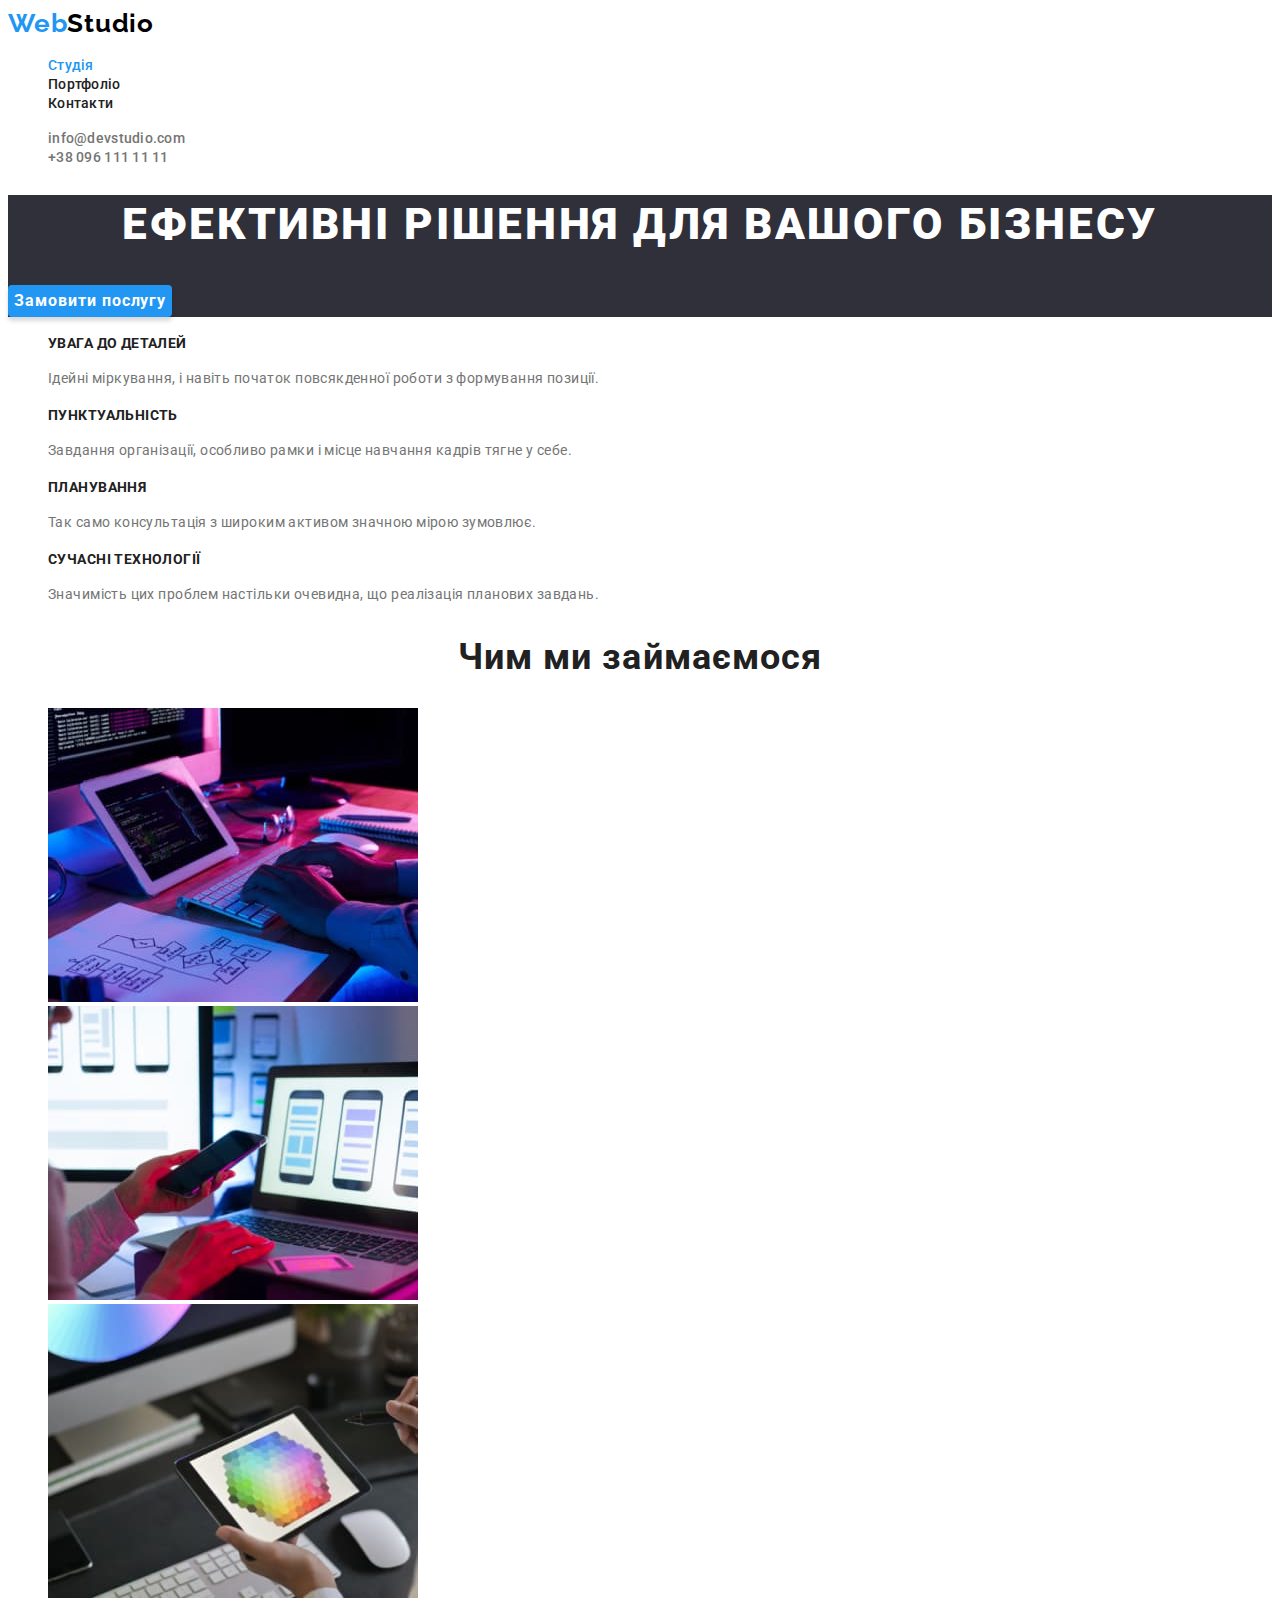
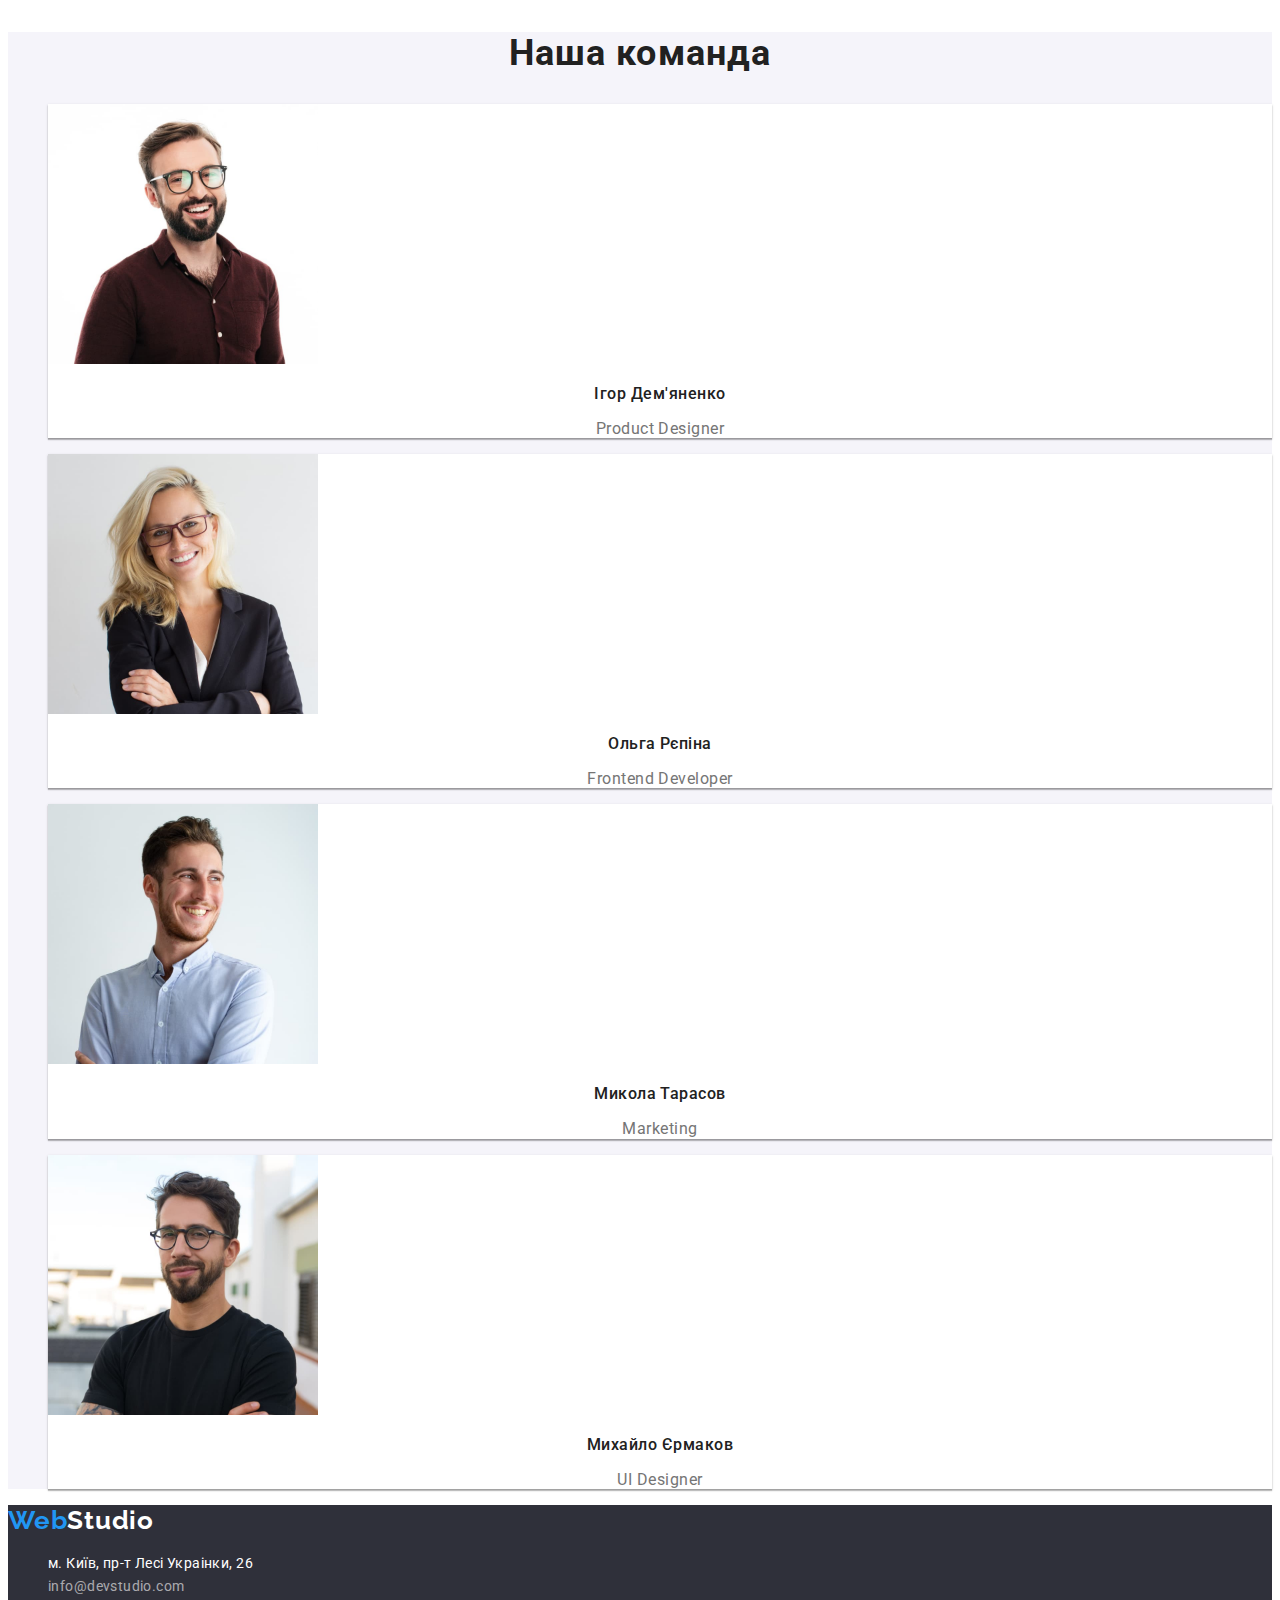
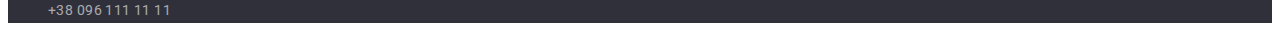
<file: index.html>
<!DOCTYPE html>
<html lang="uk">
<head>
    <meta charset="UTF-8">
    <meta http-equiv="X-UA-Compatible" content="IE=edge">
    <meta name="viewport" content="width=device-width, initial-scale=1.0">
    <title>WebStudio</title>
    <link rel="preconnect" href="https://fonts.googleapis.com">
    <link rel="preconnect" href="https://fonts.gstatic.com" crossorigin>
    <link href="https://fonts.googleapis.com/css2?family=Raleway:wght@700&family=Roboto:wght@400;500;700;900&display=swap" rel="stylesheet">
    <link rel="stylesheet" href="./css/styles.css">
</head>

<body>
    <header class="header">
        <a class="logo link" href="./index.html">Web<span class="header-studio">Studio</span></a>
        <nav class="navigation">
            <ul class="navigation-list list">
                <li class="navigation-items">
                    <a class="navigation-item link current" href="/">Студія</a>
                </li>
                <li class="navigation-items">
                    <a class="navigation-item link" href="./portfolio.html">Портфоліо</a>
                </li>
                <li class="navigation-items">
                    <a class="navigation-item link" href="#">Контакти</a>
                </li>
            </ul>
        </nav>
        <ul class="header-contacts list">
            <li class="header-list">
                <a class="header-item link" href="mailto:info@devstudio.com" lang="en">info@devstudio.com</a>
            </li>
            <li class="header-list">
                <a class="header-item link" href="tel:+380961111111">+38 096 111 11 11</a>
            </li>
        </ul>
    </header>
    <main class="main">
        <section class="hero">
            <h1 class="hero-title">Ефективні рішення для вашого бізнесу</h1>
            <button class="hero-button link-hero" type="button">Замовити послугу</button>
        </section>
        <section class="features">
            <h2 class="features-subject">Особливості</h2>
            <ul class="features-list list">
                <li class="features-item">
                    <h3 class="feature-title">УВАГА ДО ДЕТАЛЕЙ</h3>
                    <p class="feature-text">Ідейні міркування, і навіть початок повсякденної роботи з формування позиції.</p>
                </li>
                <li class="features-item">
                    <h3 class="feature-title">ПУНКТУАЛЬНІСТЬ</h3>
                    <p class="feature-text">Завдання організації, особливо рамки і місце навчання кадрів тягне у себе.</p>
                </li>
                <li class="features-item">
                    <h3 class="feature-title">ПЛАНУВАННЯ</h3>
                    <p class="feature-text">Так само консультація з широким активом значною мірою зумовлює.</p>
                </li>
                <li class="features-item">
                    <h3 class="feature-title">СУЧАСНІ ТЕХНОЛОГІЇ</h3>
                    <p class="feature-text">Значимість цих проблем настільки очевидна, що реалізація планових завдань.</p>
                </li>
            </ul>
        </section>
        <section class="work">
            <h2 class="work-title">Чим ми займаємося</h2>
            <ul class="work-list list">
                <li class="work-items">
                    <img width="370" height="294" src="./images/work-1.jpg" alt="Людина працює за комп'ютером">
                </li>
                <li class="work-items">
                    <img width="370" height="294" src="./images/work-2.jpg" alt="Людина працює за телефоном">
                </li>                
                <li class="work-items">
                    <img width="370" height="294" src="./images/work-3.jpg" alt="Людина працює за планшетом">
                </li>
            </ul>
        </section>
        <section class="team">
            <h2 class="team-subject">Наша команда</h2>
            <ul class="team-list list">
                <li class="team-items">
                    <img width="270" height="260" src="./images/portrait-1.jpg" alt="Мужик в окулярах">
                    <h3 class="team-title">Ігор Дем'яненко</h3>
                    <p class="team-text">Product Designer</p>
                </li>
                <li class="team-items">
                    <img width="270" height="260" src="./images/portrait-2.jpg" alt="Жінка в окулярах">
                    <h3 class="team-title">Ольга Рєпіна</h3>
                    <p class="team-text">Frontend Developer</p>
                </li>
                <li class="team-items">
                    <img width="270" height="260" src="./images/portrait-3.jpg" alt="Мужик">
                    <h3 class="team-title">Микола Тарасов</h3>
                    <p class="team-text">Marketing</p>
                </li>
                <li class="team-items">
                    <img width="270" height="260" src="./images/portrait-4.jpg" alt="Мужик в окулярах">
                    <h3 class="team-title">Михайло Єрмаков</h3>
                    <p class="team-text">UI Designer</p>
                </li>
            </ul>
        </section>
        <footer class="footer">
            <a class="logo link" href="./index.html">Web<span class="footer-studio">Studio</span></a>
            <address class="footer-address">
                <ul class="address-list list">
                    <li class="address-items">
                        <a class="address-map link" href="https://goo.gl/maps/dWLPEDBoEyj8uYDj6" target="_blank" rel="noopener noreferrer nofollow">м. Київ, пр-т Лесі Украінки, 26</a>
                    </li>
                    <li class="address-items">
                        <a class="address-contacts link" href="mailto:info@devstudio.com" lang="en">info@devstudio.com</a>
                    </li>
                    <li class="address-items">
                        <a class="address-contacts link" href="tel:+380961111111">+38 096 111 11 11</a>
                    </li>
                </ul>
            </address>
        
        </footer>
    </main>
    
</body>
</html>
</file>
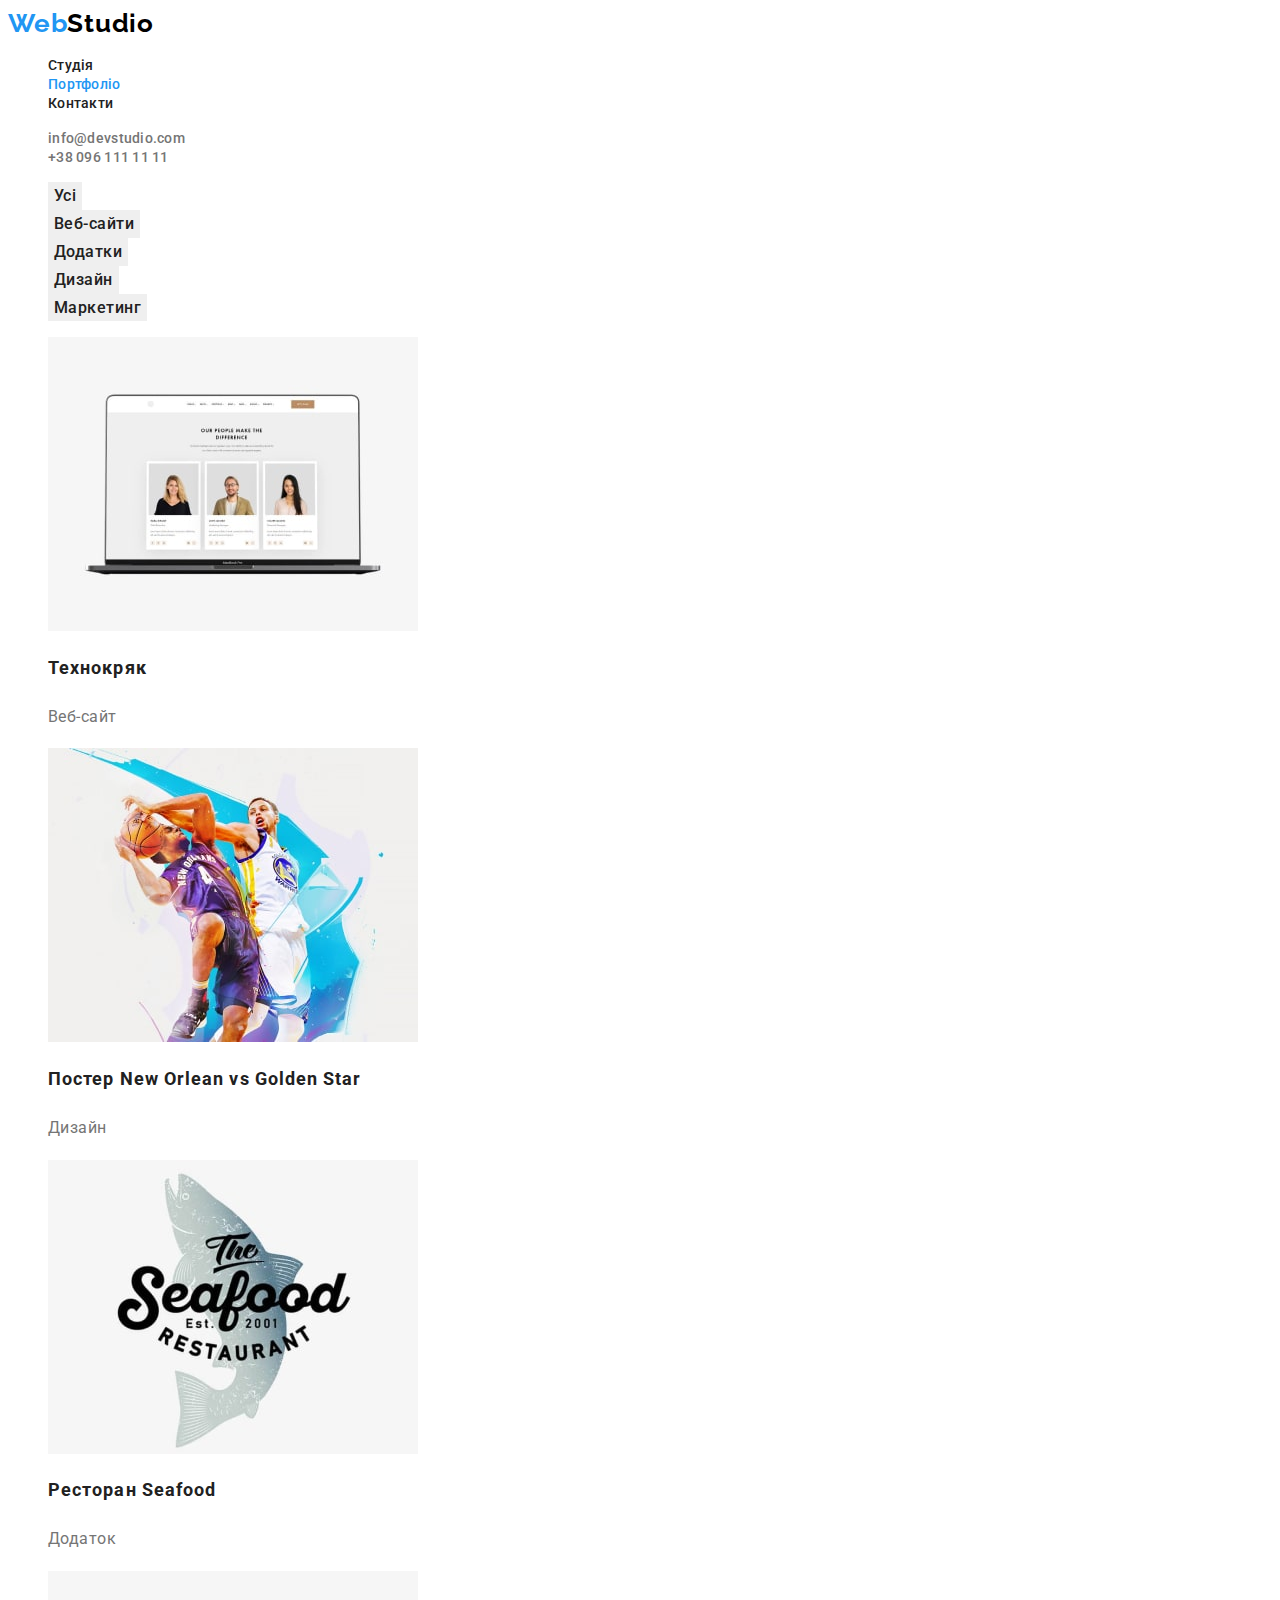
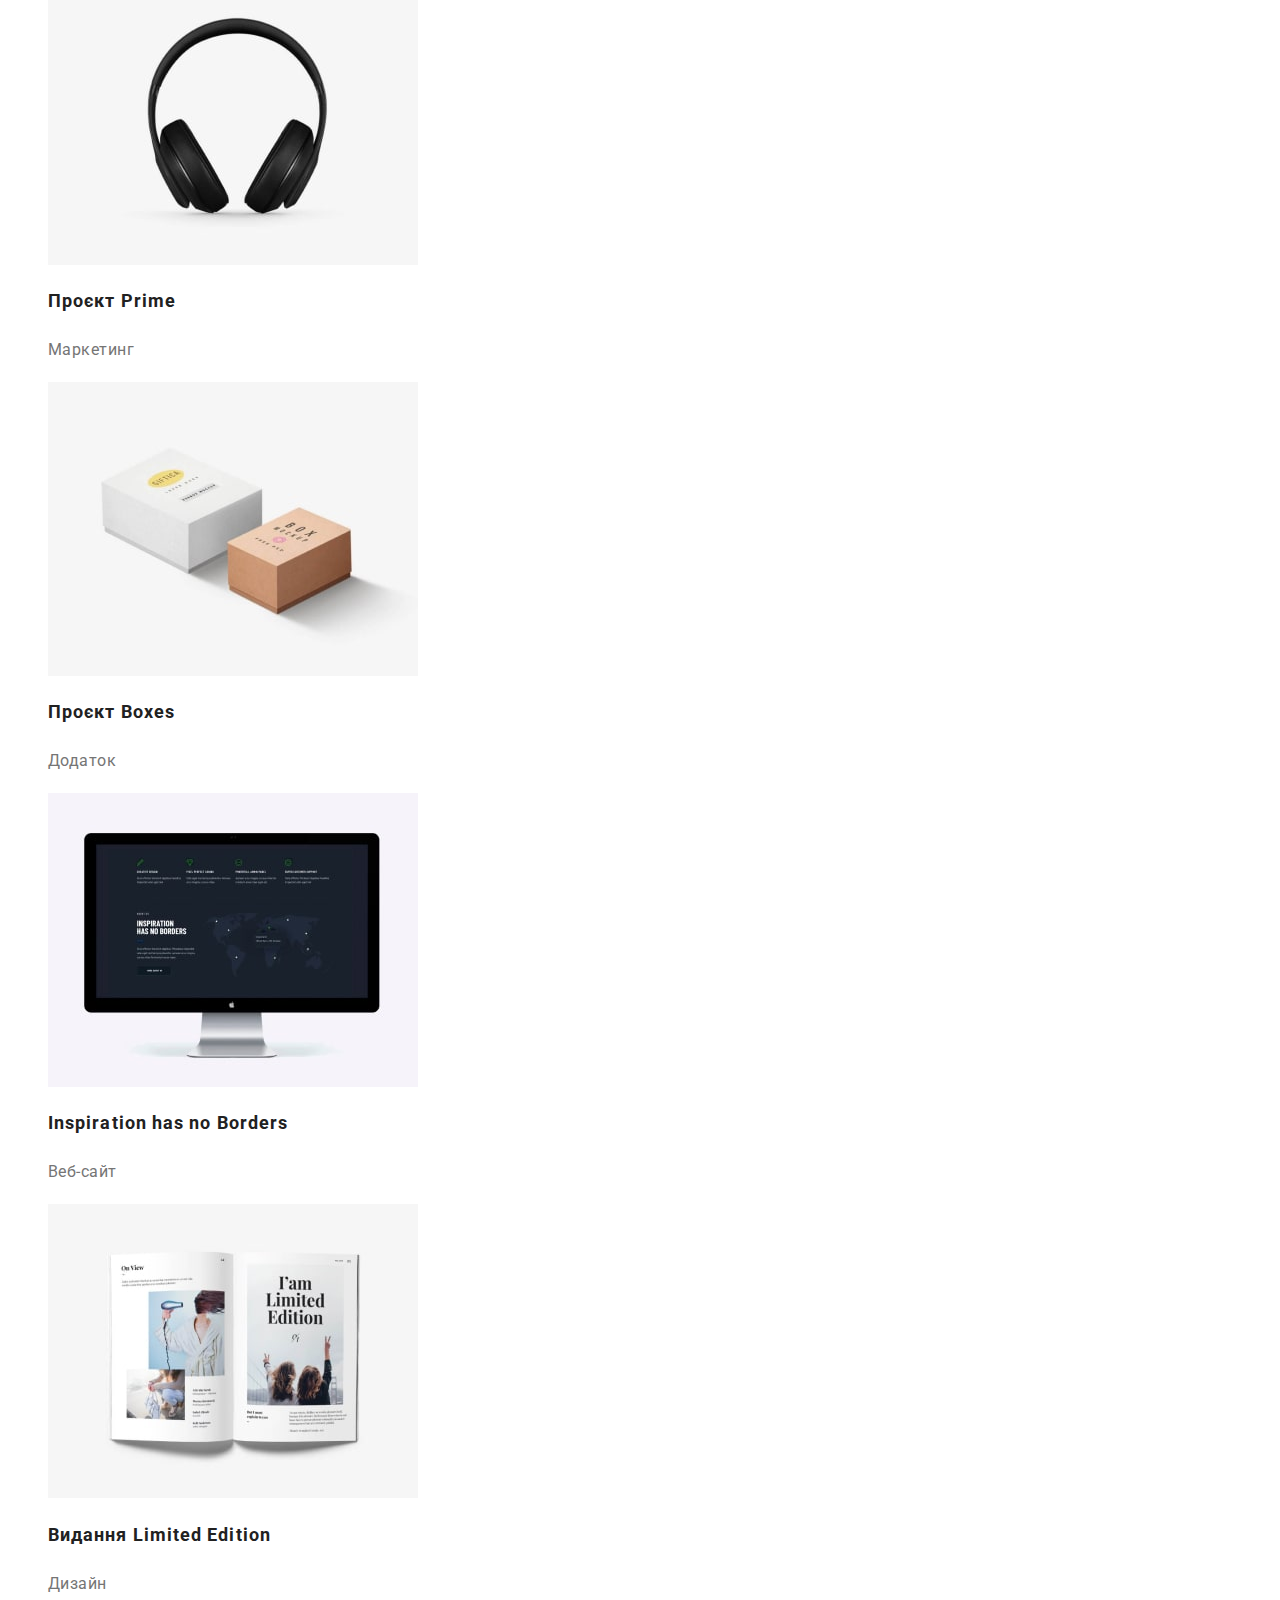
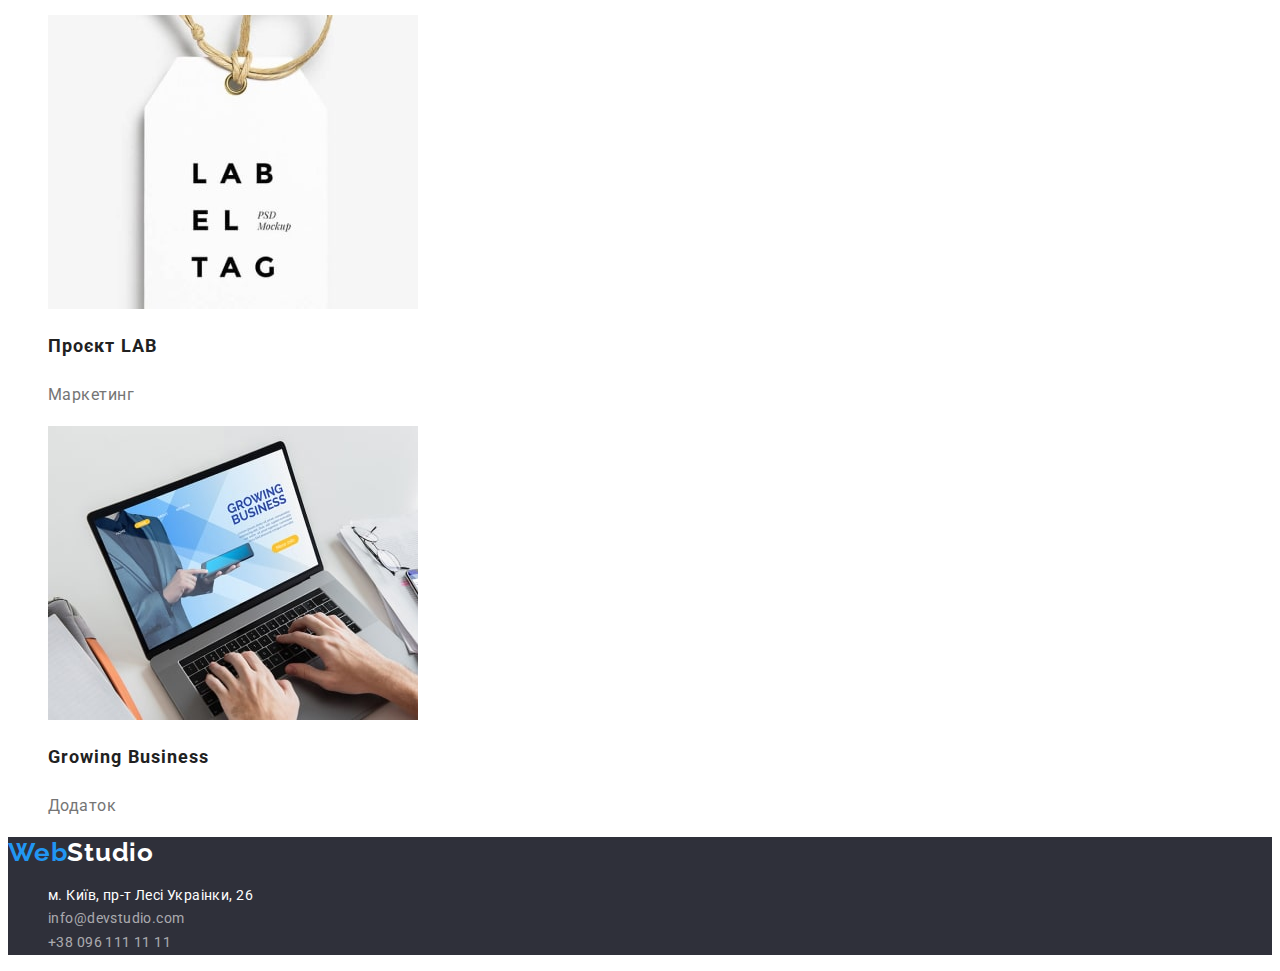
<file: portfolio.html>
<!DOCTYPE html>
<html lang="uk">
<head>
    <meta charset="UTF-8">
    <meta http-equiv="X-UA-Compatible" content="IE=edge">
    <meta name="viewport" content="width=device-width, initial-scale=1.0">
    <title>WebStudio</title>
    <link rel="preconnect" href="https://fonts.googleapis.com">
    <link rel="preconnect" href="https://fonts.gstatic.com" crossorigin>
    <link href="https://fonts.googleapis.com/css2?family=Raleway:wght@700&family=Roboto:wght@400;500;700;900&display=swap" rel="stylesheet">
    <link rel="stylesheet" href="./css/styles.css">
</head>

<body>
    <header class="header">
        <a class="logo link" href="./index.html">Web<span class="header-studio">Studio</span></a>
        <nav class="navigation">
            <ul class="navigation-list list">
                <li class="navigation-items">
                    <a class="navigation-item link" href="./">Студія</a>
                </li>
                <li class="navigation-items">
                    <a class="navigation-item link current" href="./portfolio.html">Портфоліо</a>
                </li>
                <li class="navigation-items">
                    <a class="navigation-item link" href="#">Контакти</a>
                </li>
            </ul>
        </nav>
        <ul class="header-contacts list">
            <li class="header-list">
                <a class="header-item link" href="mailto:info@devstudio.com" lang="en">info@devstudio.com</a>
            </li>
            <li class="header-list">
                <a class="header-item link" href="tel:+380961111111">+38 096 111 11 11</a>
            </li>
        </ul>
    </header>
    <main class="portfolio-main">
        <section class="portfolio-projects">
            <h1 class="portfolio-subject">Проекти</h1>
            <ul class="button-list list">
                <li class="button-items list"><button class="button-item link-button" type="button">Усі</button></li>
                <li class="button-items list"><button class="button-item link-button" type="button">Веб-сайти</button></li>
                <li class="button-items list"><button class="button-item link-button" type="button">Додатки</button></li>
                <li class="button-items list"><button class="button-item link-button" type="button">Дизайн</button></li>
                <li class="button-items list"><button class="button-item link-button" type="button">Маркетинг</button></li>
            </ul>
            <ul class="portfolio-list list">
                <li class="portfolio-items">
                    <a class="portfolio-item link" href="./images/project-1.jpg">
                        <img width="370" height="294" src="./images/project-1.jpg" alt="Ноутбук">
                        <h2 class="portfolio-title">Технокряк</h2>
                        <p class="portfolio-text">Веб-сайт</p>
                    </a>
                </li>
                <li class="portfolio-items">
                    <a class="portfolio-item link" href="./images/project-2.jpg">
                        <img width="370" height="294" src="./images/project-2.jpg" alt="Два хлопця грають в баскетбол">
                        <h2 class="portfolio-title">Постер <span class="portfolio-title">New Orlean vs Golden Star</span></h2>
                        <p class="portfolio-text">Дизайн</p>
                    </a>
                </li>
                <li class="portfolio-items">
                    <a class="portfolio-item link" href="./images/project-3.jpg">
                        <img width="370" height="294" src="./images/project-3.jpg" alt="Дві риби">
                        <h2 class="portfolio-title">Ресторан <span class="portfolio-title">Seafood</span></h2>
                        <p class="portfolio-text">Додаток</p>
                    </a>
                </li>
                <li class="portfolio-items">
                    <a class="portfolio-item link" href="./images/project-4.jpg">
                        <img width="370" height="294" src="./images/project-4.jpg" alt="Навушники">
                        <h2 class="portfolio-title">Проєкт <span class="portfolio-title">Prime</span></h2>
                        <p class="portfolio-text">Маркетинг</p>
                    </a>
                </li>
                <li class="portfolio-items">
                    <a class="portfolio-item link" href="./images/project-5.jpg">
                        <img width="370" height="294" src="./images/project-5.jpg" alt="Дві коробки">
                        <h2 class="portfolio-title">Проєкт <span class="portfolio-title">Boxes</span></h2>
                        <p class="portfolio-text">Додаток</p>
                    </a>
                </li>
                <li class="portfolio-items">
                    <a class="portfolio-item link" href="./images/project-6.jpg">
                        <img width="370" height="294" src="./images/project-6.jpg" alt="Монітор">
                        <h2 class="portfolio-title">Inspiration has no Borders</h2>
                        <p class="portfolio-text">Веб-сайт</p>
                    </a>
                </li>
                <li class="portfolio-items">
                    <a class="portfolio-item link" href="./images/project-7.jpg">
                        <img width="370" height="294" src="./images/project-7.jpg" alt="Розгорнута книга">
                        <h2 class="portfolio-title">Видання <span class="portfolio-title">Limited Edition</span></h2>
                        <p class="portfolio-text">Дизайн</p>
                    </a>
                </li>
                <li class="portfolio-items">
                    <a class="portfolio-item link" href="./images/project-8.jpg">
                        <img width="370" height="294" src="./images/project-8.jpg" alt="Бірочка">
                        <h2 class="portfolio-title">Проєкт <span class="portfolio-title">LAB</span></h2>
                        <p class="portfolio-text">Маркетинг</p>
                    </a>
                </li>
                <li class="portfolio-items">
                    <a class="portfolio-item link" href="./images/project-9.jpg">
                        <img width="370" height="294" src="./images/project-9.jpg" alt="Людина працює за ноутбуком">
                        <h2 class="portfolio-title">Growing Business</h2>
                        <p class="portfolio-text">Додаток</p>
                    </a>
                </li>
            </ul>
        </section>
    </main>

    <footer class="footer">
        <a class="logo link" href="./index.html">Web<span class="footer-studio">Studio</span></a>
        <address class="footer-address">
        <ul class="address-list list">
            <li class="address-items">
                <a class="address-map link" href="https://goo.gl/maps/dWLPEDBoEyj8uYDj6" target="_blank" rel="noopener noreferrer nofollow">м. Київ, пр-т Лесі Украінки, 26</a>
            </li>
            <li class="address-items">
                <a class="address-contacts link" href="mailto:info@devstudio.com" lang="en">info@devstudio.com</a>
            </li>
            <li class="address-items">
                <a class="address-contacts link" href="tel:+380961111111">+38 096 111 11 11</a>
            </li>
        </ul>
        </address>
    
    </footer>

</body>
</html>
</file>
<file: css/styles.css>
:root {
    --primary--color: #757575;
    --secondary--color: #212121;
    --hover--color: #2196F3;
    --button--color: #212121;
    --logo--color: #2196F3;
    --header--studio: #000000;
    --footer-studio: #FFFFFF;
    --hero--title: #FFFFFF;
    --hero--btn: #FFFFFF;
    --background--button--hero: #2196F3;
    --shadow--hero--button: 0px 4px 4px rgba(0, 0, 0, 0.15);
    --team--shadow: 0px 1px 3px rgba(0, 0, 0, 0.12), 0px 1px 1px rgba(0, 0, 0, 0.14), 0px 2px 1px rgba(0, 0, 0, 0.2);
    --bgr--hover--hero: #188CE8;
    --color--hover-hero: #FFFFFF;
    --header--contacts: #757575;
    --footer--contacts:  rgba(255, 255, 255, 0.6);
    --background--color: #FFFFFF;
    --background--header: #FFFFFF;
    --background--hero: #2F303A;
    --background--work: #FFFFFF;
    --background--team: #F5F4FA;
    --background--footer: #2F303A;
    --background--portfolio: #FFFFFF;
    --bgr--button: #2196F3;
    --bgr--button-portfolio: #F5F4FA;
    --color--button--portfolio: #FFFFFF;
    --border: #EEEEEE;
    --primary--font: 'Roboto', sans-serif;
    --secondary--font: 'Raleway', sans-serif;
}


    body {
        font-family: var(--primary--font), sans-serif;
        background: var(--background--color);
        color: var(--primary--color);
    }

    .list {
        list-style: none;
    }

    .link {
        text-decoration: none;
    }

    .link:hover,
    .link:focus {
        color: var(--hover--color);
    }

    
    
    .link-button:hover,
    .link-button:focus {
        background: var(--bgr--button);
        color: var(--color--button--portfolio);
    }

    .link-hero:hover,
    .link-hero:focus {
    background-color: var(--bgr--hover--hero);
    color: var(--color--hover-hero);  
    }

    /* ------------------------index------------------------ */

    /* ------header------ */

    /* .header {
    } */

    .logo {
    font-family: var(--secondary--font);
    font-weight: 700;
    font-size: 26px;
    line-height: 1.19;
    letter-spacing: 0.03em;   
    color: var(--logo--color);
    }

    .header-studio {
    font-family: var(--secondary--font);
    font-weight: 700;
    font-size: 26px;
    line-height: 1.19;
    letter-spacing: 0.03em;    
    color: var(--header--studio);
    }

    /* .navigation {
    }
    .navigation-list {
    }
    .navigation-items {
    } */

    .navigation-item {
    font-weight: 500;
    font-size: 14px;
    line-height: 1.14;
    letter-spacing: 0.02em;
    color: var(--secondary--color);
    }

    .current {
        color: var(--hover--color);
    }
    /* .header-contacts {
    }
    .header-list {
    } */

    .header-item {
    font-weight: 500;
    font-size: 14px;
    line-height: 1.14;
    letter-spacing: 0.02em;
    color: var(--header--contacts);
    }

    /* ------header------ */


    /* ------main-------- */

    /* .main {
    } */
    
    /* ------hero-------- */

    .hero {
    background: var(--background--hero);
    }

    .hero-title {
    font-weight: 900;
    font-size: 44px;
    line-height: 1.36;
    text-align: center;
    letter-spacing: 0.06em;
    text-transform: uppercase;   
    color: var(--hero--title);
    }

    .hero-button {
    font-family: inherit;
    font-weight: 700;
    font-size: 16px;
    line-height: 1.88;
    display: flex;
    align-items: center;
    text-align: center;
    letter-spacing: 0.06em; 
    color: var(--hero--btn);
    cursor: pointer;
    background: var(--background--button--hero);
    box-shadow: var(--shadow--hero--button);
    border-radius: 4px;
    border: none;
    }

    

    /* ------features-------- */

    /* .features {
    } */

    .features-subject {
    position: absolute;
    white-space: nowrap;
    width: 1px;
    height: 1px;
    overflow: hidden;
    border: 0;
    padding: 0;
    clip: rect(0 0 0 0);
    clip-path: inset(50%);
    margin: -1px;
    }

    /* .features-list {
    }
    .features-item {
    } */

    .feature-title {
    font-size: 14px;
    line-height: 1.43;
    letter-spacing: 0.03em;
    text-transform: uppercase;
    color: var(--secondary--color);
    }

    .feature-text {
    font-size: 14px;
    line-height: 1.71;
    letter-spacing: 0.03em; 
    color: var(--primary--color);
    }

    /* ------work-------- */

    /* .work {
    } */

    .work-title {
    font-size: 36px;
    line-height: 1.17;
    text-align: center;
    letter-spacing: 0.03em;
    color: var(--secondary--color);
    }

    /* .work-list {
    }
    .work-items {
    } */

    /* ------team-------- */

    .team {
    background: var(--background--team);
    }

    .team-subject {
    font-size: 36px;
    line-height: 1.17;
    text-align: center;
    letter-spacing: 0.03em;
    color: var(--secondary--color);
    }

    /* .team-list {
    } */

    .team-items {
    background: var(--background--color); 
    box-shadow: var(--team--shadow);
    border-radius: 0px 0px 4px 4p
    }

    .team-title {
    font-weight: 500;
    font-size: 16px;
    line-height: 1.19;
    text-align: center;
    letter-spacing: 0.03em;
    color: var(--secondary--color);
    }

    .team-text {
    font-size: 16px;
    line-height: 1.19;
    text-align: center;
    letter-spacing: 0.03em;
    color: var(--primary--color);
    }

    /* ------main-------- */


    /* ------footer------ */

    .footer {
    background: var(--background--footer);
    }

    .footer-studio {
    font-family: var(--secondary--font);
    font-weight: 700;
    font-size: 26px;
    line-height: 1.19;
    letter-spacing: 0.03em; 
    color: var(--footer-studio);
    }

    /* .footer-address {
    }
    .address-list {
    }
    .address-items {
    } */

    .address-map {
    font-style: normal;
    font-size: 14px;
    line-height: 1.71;
    letter-spacing: 0.03em;
    color: var(--hero--title);
    }

    .address-contacts {
    font-style: normal;
    font-size: 14px;
    line-height: 1.71;
    letter-spacing: 0.03em;
    color: var(--footer--contacts);
    }

    /* ------footer------ */

    /* ------------------------index------------------------ */



    /* ------------------------portfolio------------------------ */

    /* ------main-portfolio-------- */

    .portfolio-main {
    background: var(--background--color);
    }

    /* -----portfolio-projects------- */

    /* .portfolio-projects {
    } */

    .portfolio-subject {
    position: absolute;
    white-space: nowrap;
    width: 1px;
    height: 1px;
    overflow: hidden;
    border: 0;
    padding: 0;
    clip: rect(0 0 0 0);
    clip-path: inset(50%);
    margin: -1px;
    }

    /* .button-list {
    } */

    .button-items {
    background: var(--bgr-button-portfolio);
    border-radius: 4px;
    }
    
    .button-item {
    font-family: inherit;
    font-weight: 500;
    font-size: 16px;
    line-height: 1.62;
    text-align: center;
    letter-spacing: 0.03em; 
    color: var(--button--color);
    cursor: pointer;
    border: none;
    }

    /* .portfolio-list {
    } */

    .portfolio-items {
    background: var(--background--color);
    }

    .portfolio-title {
    font-size: 18px;
    line-height: 2;
    letter-spacing: 0.06em;
    color: var(--secondary--color);
    }

    .portfolio-text {
    font-size: 16px;
    line-height: 1.88;
    letter-spacing: 0.03em;
    color: var(--primary--color);
    }

    /* .portfolio-item {
    } */

     /* ------main-portfolio-------- */

     /* ------------------------portfolio------------------------ */
</file>
